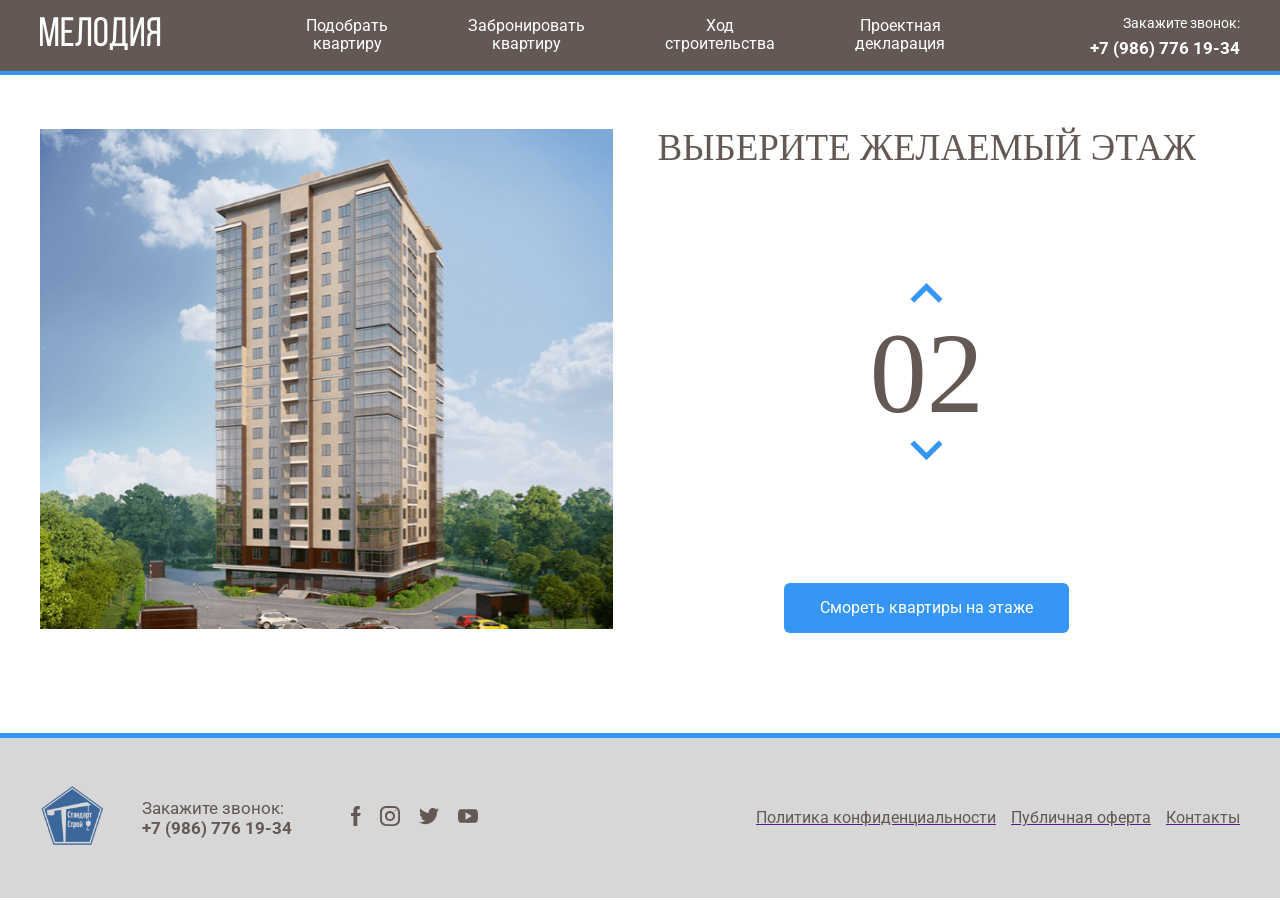
<file: index.html>
<!DOCTYPE html>
<html lang="en">
<head>
    <meta charset="UTF-8">
    <meta http-equiv="X-UA-Compatible" content="IE=edge">
    <meta name="viewport" content="width=device-width">
    <title>ЖК Мелодия</title>
    <link rel="preconnect" href="https://fonts.googleapis.com">
    <link rel="preconnect" href="https://fonts.gstatic.com" crossorigin>
    <link href="https://fonts.googleapis.com/css2?family=Roboto:wght@400;700&display=swap" rel="stylesheet">
    <link rel="stylesheet" href="./fonts/bebas.woff">

    <link rel="stylesheet" href="./css/Normalise.css">
    <link rel="stylesheet" href="./css/style.css">
</head>
<body>
    <header class="header">
        <div class="navbar">
            <a href="./index.html" class="logo">
                <img src="./img/logo.svg" alt="logo">
            </a>
            <nav class="navbar-nav">
                <ul class="navbar-menu">
                    <li class="navbar-item">
                        <a href="#" class="navbar-link">Подобрать <br> квартиру</a>
                    </li>
                    <li class="navbar-item">
                        <a href="#" class="navbar-link">Забронировать <br> квартиру</a>
                    </li>
                    <li class="navbar-item">
                        <a href="#" class="navbar-link">Ход <br> строительства</a>
                    </li>
                    <li class="navbar-item">
                        <a href="#" class="navbar-link">Проектная <br> декларация</a>
                    </li>
                </ul>
            </nav>
            <div class="navbar-contacts">
                <span class="navbar-text">Закажите звонок:</span>
                <a class="navbar-phone" href="tel: +79867761934">+7 (986) 776 19-34</a>
            </div>
        </div>
    </header>

    <main class="main">
        <div class="main-image">
            <svg class="home-image" width="100%" height="500" viewBox="0 0 734 640" fill="none" xmlns="http://www.w3.org/2000/svg" xmlns:xlink="http://www.w3.org/1999/xlink">
                <rect width="734" height="640" fill="url(#pattern0)"/>
                <defs>
                <pattern id="pattern0" patternContentUnits="objectBoundingBox" width="1" height="1">
                <use xlink:href="#image0_1_86" transform="translate(-0.00408719) scale(0.0013624 0.0015625)"/>
                </pattern>
                <image id="image0_1_86" width="740" height="640" xlink:href="img/home.png"/>
                </defs>
                <path data-floor="02" d="M222 531L442.8 539L512 525.3V547L443.5 566.7L222 555.7V531Z" fill="#3595F6" fill-opacity="0.75"/>
                <path data-floor="03" d="M223 530V505L443.3 508.3L513 505V525L443.7 538L223 530Z" fill="#3595F6" fill-opacity="0.75"/>
                <path data-floor="04" d="M223 504V479H444H513V502L445 509L223 504Z" fill="#3595F6" fill-opacity="0.75"/>
                <path data-floor="05" d="M223 480V455L444.3 451.3L512 458V480H444" fill="#3595F6" fill-opacity="0.75"/>
                <path data-floor="06" d="M223 454V428L444.5 424.7L513 435.7V457L444 450.3L223 454Z" fill="#3595F6" fill-opacity="0.75"/>
                <path data-floor="07" d="M222 427V403.3L443 391L514 414V435.3L443 423L222 427Z" fill="#3595F6" fill-opacity="0.75"/>
                <path data-floor="08" d="M222 405V380L444.2 363.7L514 392.3V413L443.7 391.3L222 405Z" fill="#3595F6" fill-opacity="0.75"/>
                <path data-floor="09" d="M222 380V355L444.5 334.7L514 371.3V392L442 363.3L222 380Z" fill="#3595F6" fill-opacity="0.75"/>
                <path data-floor="10" d="M222 354V330L445 305.3L514 349.3V371L444.7 333L222 354Z" fill="#3595F6" fill-opacity="0.75"/>
                <path data-floor="11" d="M222 329V305L444.5 276.3L514 327.3V348L443.7 305.7L222 329Z" fill="#3595F6" fill-opacity="0.75"/>
                <path data-floor="12" d="M221 305V281L443.3 248L514 307.3V327L444 276.3L221 305Z" fill="#3595F6" fill-opacity="0.75"/>
                <path data-floor="13" d="M222 280V256L443.2 221L513 285V306L444.3 247.7L222 280Z" fill="#3595F6" fill-opacity="0.75"/>
                <path data-floor="14" d="M222 256V231L444.3 193L513 263.3V284L444 220L222 256Z" fill="#3595F6" fill-opacity="0.75"/>
                <path data-floor="15" d="M222 230V205L442.8 161.3L513 240.3V263L444 189.7L222 230Z" fill="#3595F6" fill-opacity="0.75"/>
                <path data-floor="16" d="M223 206V181L443 133L513 218V241L442.3 161.7L223 206Z" fill="#3595F6" fill-opacity="0.75"/>
                <path data-floor="17" d="M222 181V156L441.8 104L513 196.3V219L443.3 132.7L222 181Z" fill="#3595F6" fill-opacity="0.75"/>
                <path data-floor="18" d="M222 156V130L444 73.3L513 175V196L443.7 104.3L222 156Z" fill="#3595F6" fill-opacity="0.75"/>
                </svg>

        </div>
        <div class="main-info">
            <h2 class="main-title">Выберите желаемый этаж</h2>
            <div class="counter-group">

                <button class="counter-button counter-up">
                    <img src="./img/up.svg" alt="up">
                </button>

                <span class=" floor-counter counter">02</span>

                <button class="counter-button counter-down">
                    <img src="./img/down.svg" alt="down">
                </button>

            </div>
            <button class="button button-primary view-flats">Смореть квартиры на этаже</button>

        </div>

    </main>
    <footer class="footer">
        <div class="footer__content">
            <div class="footer__body">

                <div class="footer__fav">
                    <img src="./img/for_fav.svg" alt="">
                </div>
                <div class="footer__contacts">
                    <span class="footer__text">Закажите звонок:</span>
                    <a class="footer__phone" href="tel: +79867761934">+7 (986) 776 19-34</a>
                </div>
                <div class="footer__icons">
                    <a href=""><img src="./img/facebook.svg" alt=""></a>
                    <a href=""><img src="./img/instagram.svg" alt=""></a>
                   <a href=""> <img src="./img/twitter.svg" alt=""></a>
                   <a href=""> <img src="./img/youtube.svg" alt=""></a>
                </div>

            </div>

            <div class="footer__p">
                <a href=""><p>Политика конфиденциальности</p></a>
                <a href=""><p>Публичная оферта</p></a>
                <a href=""><p>Контакты</p></a>
            </div>

        </div>
    </footer>
    <div class="modal">
        <div class="modal-dialog">
            <button class="modal-close-button">
                <svg width="28" height="28" viewBox="0 0 28 28" fill="none" xmlns="http://www.w3.org/2000/svg">
                    <path d="M2 2L26 26" stroke="#3596F5" stroke-width="3"/>
                    <path d="M26 2L2 26" stroke="#3596F5" stroke-width="3"/>
                </svg>
            </button>
            
            <div class="modal-image">
                <h3 class="modal-title">Этаж <span class="modal-counter counter">02</span></h3>
                <svg class="flats" width="433" height="408" viewBox="0 0 433 408" fill="none" xmlns="http://www.w3.org/2000/svg" xmlns:xlink="http://www.w3.org/1999/xlink">
                    <image id="image0_28_15" width="433" height="408" xlink:href="./img/Floor.png"/>
                    <path  d="M388 81V141H314V148H267.5V131H247V32.5H338.5V16H405V81H388Z" fill="#3595F6" fill-opacity="0.75"/>
                    <path class="flat-40" d="M314 148.5H268V200H367.5V205H387.5V141H314V148.5Z" fill="#3595F6" fill-opacity="0.75"/>
                    <path d="M314.192 252.662H268V200H367.916V204.602H388V268H314.192V252.662Z" fill="#3595F6" fill-opacity="0.75"/>
                    <path d="M314 253H268.5V309H295.5V376H340V393H405V328.5H388V268.5H314V253Z" fill="#3595F6" fill-opacity="0.75"/>
                    <path d="M218 394.5V264H247.5V273.5H267.5V310.5H294.5V375H259.5V394.5H218Z" fill="#3595F6" fill-opacity="0.75"/>
                    <path d="M217 394.5V264H187.5V273.5H167.5V310.5H140.5V375H175.5V394.5H217Z" fill="#3595F6" fill-opacity="0.75"/>
                    <path d="M121 252H166.5V309H139.5V376H95V393H30V328.5H47V273.5H121V252Z" fill="#3595F6" fill-opacity="0.75"/>
                    <path d="M119.5 273.5H46V198H167V250.822H119.5V273.5Z" fill="#3595F6" fill-opacity="0.75"/>
                    <path d="M124.729 116H46V198H167V145.178H124.729V116Z" fill="#3595F6" fill-opacity="0.75"/>
                    <path d="M46.5 81V115.5H125V144.5H164V131H184.5V32.5H93V16H28V81H46.5Z" fill="#3595F6" fill-opacity="0.75"/>
                </svg>
                    
            </div>
            <div class="modal-info">
                <h3 class="modal-title">Выберите квартиру</h3>
                <ul class="flat-list">

                    <li class="flat-item">
                        <a href="#" class="flat-link flat-40">кв. 40, 2 комн. 64.5 кв.м.</a>
                    </li>

                    <li class="flat-item">
                        <a href="#" class="flat-link">кв. 42, 1 комн. 35.9 кв.м.</a>
                    </li>

                    <li class="flat-item">
                        <a href="#" class="flat-link">кв. 43, 2 комн. 56 кв.м.</a>
                    </li>

                    <li class="flat-item">
                        <a href="#" class="flat-link">кв. 44, 1 комн. 35.8 кв.м.</a>
                    </li>

                    <li class="flat-item">
                        <a href="#" class="flat-link">кв. 45, 1 комн. 35.8 кв.м.</a>
                    </li>

                    <li class="flat-item">
                        <a href="#" class="flat-link">кв. 46, 2 комн. 58.4 кв.м.</a>
                    </li>

                    <li class="flat-item">
                        <a href="#" class="flat-link">кв. 47, 1 комн. 32.3 кв.м.</a>
                    </li>

                    <li class="flat-item">
                        <a href="#" class="flat-link">кв. 48, 1 комн. 29.9 кв.м.</a>
                    </li>

                    <li class="flat-item">
                        <a data-size='75.2' href="#" class="flat-link">кв. 49, 3 комн. 75.2 кв.м.</a>
                    </li>

                    <li class="flat-item">
                        <a href="#" class="flat-link">кв. 50, 1 комн. 38.9 кв.м.</a>
                    </li>

                </ul>
                <p class="modal-alert">Квартиры, отмеченные серым,<br> уже выкуплены</p>
            </div>
            <!-- /.modal-info -->
        </div>
        <!-- /.modal-dialog -->
    </div>
    <!-- /.modal -->
    <script src="https://code.jquery.com/jquery-3.6.0.min.js"></script>
    <script src="./js/main.js"></script>
</body>
</html>
</file>
<file: css/style.css>
* {
  box-sizing: border-box;
}
body {
  font-family: 'Roboto';
}
.header {
  background: #635854;
  padding: 12px 0;
  border-bottom: 4px solid #3596F5;
}
.navbar {
  max-width: 1200px;
  margin: 0 auto;
  display: flex;
  justify-content: space-between;
  align-items: center;
}
.navbar-menu {
  padding: 0;
  margin: 0;
  list-style: none;
  display: flex;
  text-align: center;
}
.navbar-item {
  margin: 0 40px;
}
.navbar-link {
  text-decoration: none;
  color: white;
}
.navbar-contacts {
  text-align: right;
}
.logo {
  margin: 0;
  padding: 0;
}
.navbar-text {
  display: block;
  color: #fff;
  margin-bottom: 4px;
  font-size: 14px;
  line-height: 1.6;
}
.navbar-phone {
  font-family: Roboto;
  font-style: normal;
  font-weight: 700;
  font-size: 17px;
  line-height: 20px;
  text-align: center;
  text-decoration: none;
  color: #FFFFFF;
}
.main {
  font-family: 'bebas';
  max-width: 1200px;
  margin: 0 auto;
  padding-top: 54px;
  display: flex;
}
.main-info {
  flex-grow: 1;
  display: flex;
  flex-direction: column;
  align-items: center;
  justify-content: space-between;
  text-align: center;
}
.main-title {
  margin: 0;
  text-transform: uppercase;
  font-weight: normal;
  font-size: 37px;
  line-height: 37px;
  color: #635854;
}
.main .button {
  font-family: 'Roboto';
}
.main .current-floor {
  opacity: 1;
}
.floor-counter {
  font-size: 114px;
  color: #635854;
}
.counter-group {
  display: flex;
  flex-direction: column;
  align-items: center;
}
.counter-button {
  background: transparent;
  border: none;
  cursor: pointer;
}
.button-primary {
  background: #3596F5;
  border-radius: 6px;
  color: #fff;
  padding: 16px 36px;
  border: none;
  cursor: pointer;
}
.home-image path {
  opacity: 0;
}
.home-image path:hover {
  opacity: 1;
  cursor: pointer;
}
.footer {
  border-top: 5px solid #3596F5;
  padding: 45px 0;
  margin-top: 100px;
  background-color: #D7D7D7;
}
.footer__content {
  max-width: 1200px;
  margin: 0 auto;
  display: flex;
  justify-content: space-between;
  align-items: center;
}
.footer__body {
  display: flex;
  align-items: center;
}
.footer__contacts {
  text-align: left;
  margin-left: 37px;
  margin-right: 59px;
  font-family: Roboto;
  font-style: normal;
  font-size: 17px;
  line-height: 20px;
  color: #635854;
}
.footer__contacts span {
  display: block;
  font-weight: normal;
}
.footer__contacts a {
  text-decoration: none;
  color: #635854;
  font-weight: bold;
}
.footer__icons img {
  margin-right: 15px;
}
.footer__p {
  justify-content: right;
  display: flex;
}
.footer__p p {
  color: #635854;
  margin-left: 15px;
  font-family: Roboto;
  font-style: normal;
  font-weight: normal;
  font-size: 16px;
  line-height: 19px;
}
.modal {
  position: fixed;
  left: 0;
  top: 0;
  width: 100%;
  height: 100%;
  background-color: rgba(0, 0, 0, 0.8);
  opacity: 0;
  transform: scale(0);
  transition: opacity 0.5s;
}
.modal-dialog {
  position: relative;
  top: 50%;
  transform: translateY(-50%);
  margin: 0 auto;
  max-width: 1000px;
  min-height: 565px;
  background-color: #fff;
  flex-grow: 1;
  display: flex;
  opacity: 0;
  transform: translateY(-100%);
  transition: 0.3s;
  transition-delay: 0.2s;
}
.modal-close-button {
  position: absolute;
  right: 27px;
  top: 27px;
  background-color: transparent;
  border: none;
  cursor: pointer;
}
.modal .flats path {
  opacity: 0;
  cursor: pointer;
}
.modal .flats path:hover {
  opacity: 1;
}
.is-open {
  opacity: 1;
  transform: scale(1);
}
.is-open > .modal-dialog {
  opacity: 1;
  transform: translateY(-50%);
}
.modal-image {
  background: #EBEBEB;
  width: 60%;
  padding: 55px 0;
  text-align: center;
}
.modal-title {
  font-family: 'bebas', sans-serif;
  margin-bottom: 26px;
  margin-top: 0;
  font-style: normal;
  font-weight: normal;
  font-size: 24px;
  line-height: 29px;
  color: #000000;
}
.modal-info {
  padding: 50px 46px;
  width: 40%;
}
.modal-info .flat-list {
  margin-top: 55px;
  padding: 0;
  margin: 0;
  list-style: none;
}
.modal-info .flat-link {
  font-family: Roboto;
  font-style: normal;
  font-weight: normal;
  font-size: 16px;
  line-height: 19px;
  color: #635854;
  text-decoration: none;
}
.modal-info .flat-link:hover {
  color: #3596F5;
  text-decoration: underline;
}
.modal-info .flat-item {
  margin-bottom: 10px;
}
.modal-info .modal-alert {
  margin-top: 56px;
  font-family: Roboto;
  font-style: italic;
  font-weight: normal;
  font-size: 16px;
  line-height: 19px;
  color: #635854;
}
@media (max-width: 1200px) {
  .navbar {
    max-width: 970px;
  }
  .navbar-item {
    margin: 0 30px;
  }
  .main {
    max-width: 970px;
  }
  .main-image {
    width: 70%;
  }
  .footer__content {
    margin: 0 auto;
    max-width: 970px;
  }
}
@media (max-width: 992px) {
  .navbar {
    max-width: 750px;
  }
  .navbar-item {
    margin: 0 11px;
  }
  .navbar-link {
    font-size: 15px;
  }
  .main {
    max-width: 750px;
  }
  .main-image {
    width: 70%;
  }
  .main-title {
    font-size: 25px;
  }
  .main .button-primary {
    padding: 16px 26px;
  }
  .main-info {
    margin-left: 10px;
    padding-top: 35px;
    height: 456px;
  }
  .floor-counter {
    font-size: 90px;
  }
  .footer__content {
    max-width: 750px;
  }
  .footer__p {
    flex-direction: column;
  }
  .footer__p p {
    margin-bottom: 8px;
  }
  .modal-dialog {
    width: 90%;
    margin: 0 auto;
    display: block;
  }
  .modal-image {
    width: 100%;
  }
  .modal-info {
    width: 100%;
    margin: 0 auto;
    text-align: center;
  }
  .flat-list {
    display: flex;
    justify-content: center;
    flex-wrap: wrap;
  }
  .flat-item {
    margin-right: 15px;
  }
}
@media (max-width: 767px) {
  .navbar {
    max-width: none;
    padding: 0 20px;
  }
  .navbar-nav {
    display: none;
  }
  .main {
    display: block;
    max-width: none;
    padding: 0 20px;
  }
  .main-image {
    margin-top: 50px;
    width: 100%;
  }
  .main-info {
    padding-top: 33px;
    height: 339px;
  }
  .footer__content {
    max-width: none;
    padding: 0 20px;
  }
  .footer__contacts {
    display: none;
  }
  .footer__icons {
    margin-left: 25px;
  }
  .flat-list {
    display: flex;
    justify-content: center;
    flex-wrap: wrap;
  }
  .flat-item {
    margin-right: 15px;
  }
}
@media (max-width: 550px) {
  .footer__fav {
    display: none;
  }
  .footer__icons a {
    display: block;
    margin-bottom: 9px;
  }
  .flat-list {
    display: none;
  }
}
@media (max-width: 470px) {
  .flats {
    width: 92%;
  }
}
</file>
<file: css/Normalise.css>
/*! normalize.css v8.0.1 | MIT License | github.com/necolas/normalize.css */

/* Document
   ========================================================================== */

/**
 * 1. Correct the line height in all browsers.
 * 2. Prevent adjustments of font size after orientation changes in iOS.
 */

html {
  line-height: 1.15; /* 1 */
  -webkit-text-size-adjust: 100%; /* 2 */
}

/* Sections
   ========================================================================== */

/**
 * Remove the margin in all browsers.
 */

body {
  margin: 0;
}

/**
 * Render the `main` element consistently in IE.
 */

main {
  display: block;
}

/**
 * Correct the font size and margin on `h1` elements within `section` and
 * `article` contexts in Chrome, Firefox, and Safari.
 */

h1 {
  font-size: 2em;
  margin: 0.67em 0;
}

/* Grouping content
   ========================================================================== */

/**
 * 1. Add the correct box sizing in Firefox.
 * 2. Show the overflow in Edge and IE.
 */

hr {
  box-sizing: content-box; /* 1 */
  height: 0; /* 1 */
  overflow: visible; /* 2 */
}

/**
 * 1. Correct the inheritance and scaling of font size in all browsers.
 * 2. Correct the odd `em` font sizing in all browsers.
 */

pre {
  font-family: monospace, monospace; /* 1 */
  font-size: 1em; /* 2 */
}

/* Text-level semantics
   ========================================================================== */

/**
 * Remove the gray background on active links in IE 10.
 */

a {
  background-color: transparent;
}

/**
 * 1. Remove the bottom border in Chrome 57-
 * 2. Add the correct text decoration in Chrome, Edge, IE, Opera, and Safari.
 */

abbr[title] {
  border-bottom: none; /* 1 */
  text-decoration: underline; /* 2 */
  text-decoration: underline dotted; /* 2 */
}

/**
 * Add the correct font weight in Chrome, Edge, and Safari.
 */

b,
strong {
  font-weight: bolder;
}

/**
 * 1. Correct the inheritance and scaling of font size in all browsers.
 * 2. Correct the odd `em` font sizing in all browsers.
 */

code,
kbd,
samp {
  font-family: monospace, monospace; /* 1 */
  font-size: 1em; /* 2 */
}

/**
 * Add the correct font size in all browsers.
 */

small {
  font-size: 80%;
}

/**
 * Prevent `sub` and `sup` elements from affecting the line height in
 * all browsers.
 */

sub,
sup {
  font-size: 75%;
  line-height: 0;
  position: relative;
  vertical-align: baseline;
}

sub {
  bottom: -0.25em;
}

sup {
  top: -0.5em;
}

/* Embedded content
   ========================================================================== */

/**
 * Remove the border on images inside links in IE 10.
 */

img {
  border-style: none;
}

/* Forms
   ========================================================================== */

/**
 * 1. Change the font styles in all browsers.
 * 2. Remove the margin in Firefox and Safari.
 */

button,
input,
optgroup,
select,
textarea {
  font-family: inherit; /* 1 */
  font-size: 100%; /* 1 */
  line-height: 1.15; /* 1 */
  margin: 0; /* 2 */
}

/**
 * Show the overflow in IE.
 * 1. Show the overflow in Edge.
 */

button,
input { /* 1 */
  overflow: visible;
}

/**
 * Remove the inheritance of text transform in Edge, Firefox, and IE.
 * 1. Remove the inheritance of text transform in Firefox.
 */

button,
select { /* 1 */
  text-transform: none;
}

/**
 * Correct the inability to style clickable types in iOS and Safari.
 */

button,
[type="button"],
[type="reset"],
[type="submit"] {
  -webkit-appearance: button;
}

/**
 * Remove the inner border and padding in Firefox.
 */

button::-moz-focus-inner,
[type="button"]::-moz-focus-inner,
[type="reset"]::-moz-focus-inner,
[type="submit"]::-moz-focus-inner {
  border-style: none;
  padding: 0;
}

/**
 * Restore the focus styles unset by the previous rule.
 */

button:-moz-focusring,
[type="button"]:-moz-focusring,
[type="reset"]:-moz-focusring,
[type="submit"]:-moz-focusring {
  outline: 1px dotted ButtonText;
}

/**
 * Correct the padding in Firefox.
 */

fieldset {
  padding: 0.35em 0.75em 0.625em;
}

/**
 * 1. Correct the text wrapping in Edge and IE.
 * 2. Correct the color inheritance from `fieldset` elements in IE.
 * 3. Remove the padding so developers are not caught out when they zero out
 *    `fieldset` elements in all browsers.
 */

legend {
  box-sizing: border-box; /* 1 */
  color: inherit; /* 2 */
  display: table; /* 1 */
  max-width: 100%; /* 1 */
  padding: 0; /* 3 */
  white-space: normal; /* 1 */
}

/**
 * Add the correct vertical alignment in Chrome, Firefox, and Opera.
 */

progress {
  vertical-align: baseline;
}

/**
 * Remove the default vertical scrollbar in IE 10+.
 */

textarea {
  overflow: auto;
}

/**
 * 1. Add the correct box sizing in IE 10.
 * 2. Remove the padding in IE 10.
 */

[type="checkbox"],
[type="radio"] {
  box-sizing: border-box; /* 1 */
  padding: 0; /* 2 */
}

/**
 * Correct the cursor style of increment and decrement buttons in Chrome.
 */

[type="number"]::-webkit-inner-spin-button,
[type="number"]::-webkit-outer-spin-button {
  height: auto;
}

/**
 * 1. Correct the odd appearance in Chrome and Safari.
 * 2. Correct the outline style in Safari.
 */

[type="search"] {
  -webkit-appearance: textfield; /* 1 */
  outline-offset: -2px; /* 2 */
}

/**
 * Remove the inner padding in Chrome and Safari on macOS.
 */

[type="search"]::-webkit-search-decoration {
  -webkit-appearance: none;
}

/**
 * 1. Correct the inability to style clickable types in iOS and Safari.
 * 2. Change font properties to `inherit` in Safari.
 */

::-webkit-file-upload-button {
  -webkit-appearance: button; /* 1 */
  font: inherit; /* 2 */
}

/* Interactive
   ========================================================================== */

/*
 * Add the correct display in Edge, IE 10+, and Firefox.
 */

details {
  display: block;
}

/*
 * Add the correct display in all browsers.
 */

summary {
  display: list-item;
}

/* Misc
   ========================================================================== */

/**
 * Add the correct display in IE 10+.
 */

template {
  display: none;
}

/**
 * Add the correct display in IE 10.
 */

[hidden] {
  display: none;
}
</file>
